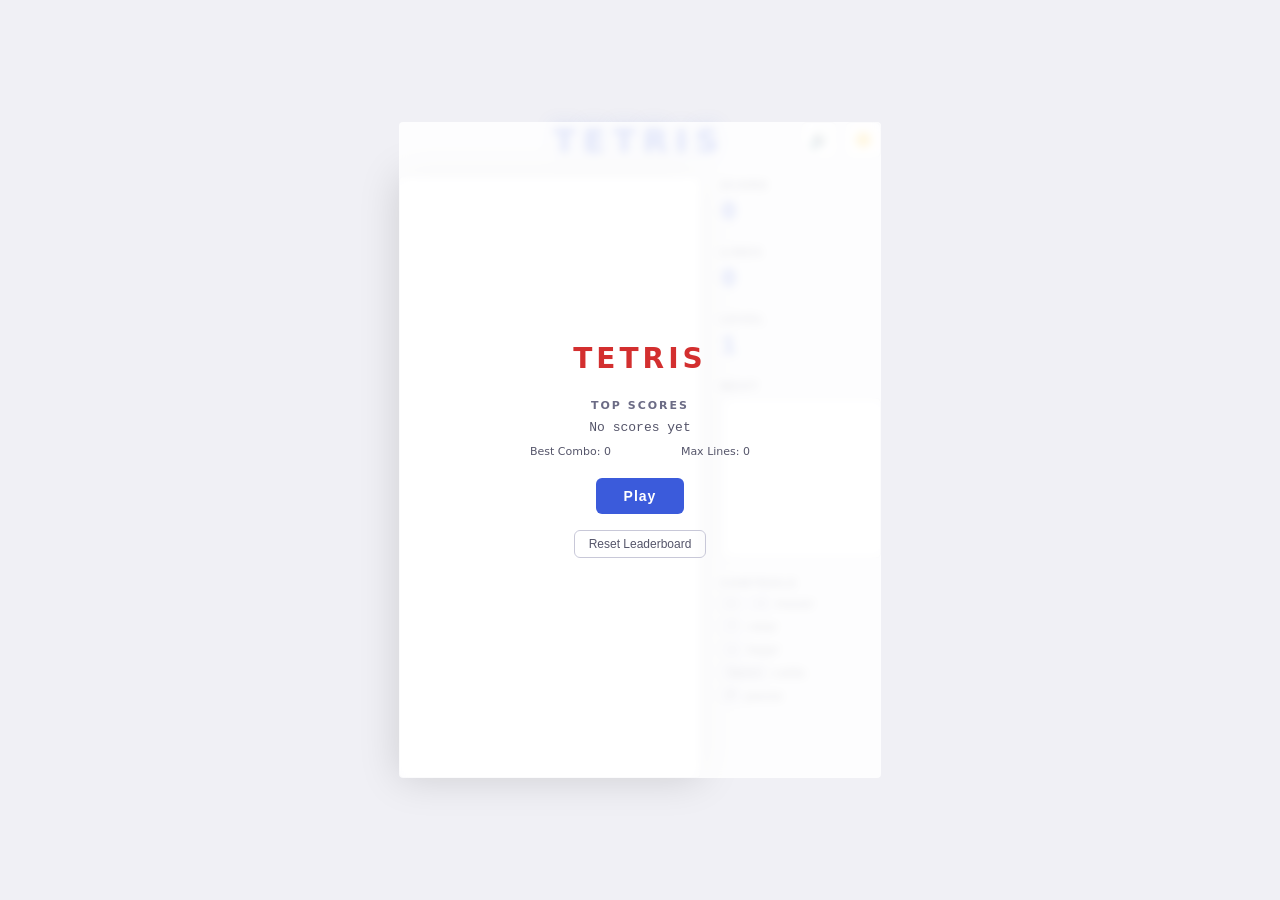
<file: index.html>
<!DOCTYPE html>
<html lang="es">
<head>
  <meta charset="UTF-8" />
  <meta name="viewport" content="width=device-width, initial-scale=1.0" />
  <title>Tetris</title>
  <link rel="stylesheet" href="style.css" />
  <script>
    (function () {
      var stored = localStorage.getItem('tetris-theme');
      var theme = stored || (window.matchMedia('(prefers-color-scheme: light)').matches ? 'light' : 'dark');
      document.documentElement.setAttribute('data-theme', theme);
    })();
  </script>
</head>
<body>
  <div class="wrapper">
    <button id="theme-toggle" class="theme-toggle" aria-label="Cambiar tema" title="Cambiar tema">🌙</button>
    <button id="mute-toggle" class="mute-toggle" aria-label="Silenciar sonido" title="Silenciar sonido">🔊</button>
    <h1 class="game-title">TETRIS</h1>
    <div class="game-container">
      <div class="board-wrap">
        <canvas id="board" width="300" height="600"></canvas>
        <div id="powerup-toast" class="powerup-toast"></div>
      </div>

      <aside class="panel">
        <div class="panel-section">
          <span class="label">SCORE</span>
          <span class="value" id="score">0</span>
        </div>
        <div class="panel-section">
          <span class="label">LINES</span>
          <span class="value" id="lines">0</span>
        </div>
        <div class="panel-section">
          <span class="label">LEVEL</span>
          <span class="value" id="level">1</span>
        </div>

        <div class="panel-section">
          <span class="label">NEXT</span>
          <canvas id="next-canvas" width="120" height="120"></canvas>
        </div>

        <div class="panel-section controls">
          <span class="label">CONTROLS</span>
          <ul>
            <li><kbd>←</kbd><kbd>→</kbd> mover</li>
            <li><kbd>↑</kbd> rotar</li>
            <li><kbd>↓</kbd> bajar</li>
            <li><kbd>Space</kbd> caída</li>
            <li><kbd>P</kbd> pausa</li>
          </ul>
        </div>
      </aside>
    </div>

    <div id="overlay" class="overlay hidden">
      <div class="overlay-box">
        <p id="overlay-title">GAME OVER</p>
        <p id="overlay-score"></p>
        <div id="leaderboard" class="leaderboard hidden">
          <p class="leaderboard-heading">TOP SCORES</p>
          <ol id="leaderboard-list"></ol>
          <p class="leaderboard-stats">
            <span>Best Combo: <span id="best-combo-value">0</span></span>
            <span>Max Lines: <span id="max-lines-value">0</span></span>
          </p>
        </div>
        <div id="name-entry" class="name-entry hidden">
          <input id="player-name-input" type="text" maxlength="12" placeholder="YOUR NAME" autocomplete="off" />
          <button id="submit-name-btn">Save</button>
        </div>
        <button id="restart-btn">Reiniciar</button>
        <button id="reset-scores-btn" class="reset-scores-btn hidden">Reset Leaderboard</button>
      </div>
    </div>
  </div>

  <script src="game.js"></script>
</body>
</html>
</file>
<file: style.css>
*, *::before, *::after {
  box-sizing: border-box;
  margin: 0;
  padding: 0;
}

:root {
  --bg: #0f0f17;
  --text: #e0e0e0;
  --title-color: #7aa2f7;
  --title-shadow: rgba(122, 162, 247, 0.5);
  --board-border: #2a2a3a;
  --board-bg: #1a1a25;
  --board-shadow: rgba(0, 0, 0, 0.6);
  --label-color: #555570;
  --value-color: #7aa2f7;
  --controls-color: #888;
  --kbd-bg: #22223a;
  --kbd-border: #3a3a5a;
  --kbd-color: #aaa;
  --overlay-bg: rgba(10, 10, 20, 0.75);
  --overlay-title-color: #e57373;
  --overlay-score-color: #7aa2f7;
  --restart-bg: #7aa2f7;
  --restart-color: #0f0f17;
  --restart-hover: #9bbdff;
  --grid-line: #22222e;
  --block-highlight: rgba(255, 255, 255, 0.12);
  --highscore-highlight-bg: rgba(122, 162, 247, 0.18);
  --highscore-highlight-color: #ffd54f;
  --input-bg: #1a1a25;
  --input-border: #3a3a5a;
}

[data-theme="light"] {
  --bg: #f0f0f5;
  --text: #24243a;
  --title-color: #3b5bdb;
  --title-shadow: rgba(59, 91, 219, 0.35);
  --board-border: #c8c8d8;
  --board-bg: #ffffff;
  --board-shadow: rgba(0, 0, 0, 0.15);
  --label-color: #6b6b85;
  --value-color: #3b5bdb;
  --controls-color: #55556a;
  --kbd-bg: #e4e4f0;
  --kbd-border: #c0c0d8;
  --kbd-color: #44445a;
  --overlay-bg: rgba(255, 255, 255, 0.85);
  --overlay-title-color: #d32f2f;
  --overlay-score-color: #3b5bdb;
  --restart-bg: #3b5bdb;
  --restart-color: #ffffff;
  --restart-hover: #5c7ce0;
  --grid-line: #d8d8e5;
  --block-highlight: rgba(0, 0, 0, 0.1);
  --highscore-highlight-bg: rgba(59, 91, 219, 0.12);
  --highscore-highlight-color: #b8860b;
  --input-bg: #ffffff;
  --input-border: #c0c0d8;
}

body {
  background: var(--bg);
  color: var(--text);
  font-family: system-ui, -apple-system, sans-serif;
  display: flex;
  align-items: center;
  justify-content: center;
  min-height: 100vh;
  user-select: none;
  transition: background 0.2s ease, color 0.2s ease;
}

.wrapper {
  position: relative;
}

.theme-toggle {
  position: absolute;
  top: 0;
  right: 0;
  width: 36px;
  height: 36px;
  display: flex;
  align-items: center;
  justify-content: center;
  background: var(--board-bg);
  border: 1px solid var(--board-border);
  border-radius: 6px;
  font-size: 18px;
  line-height: 1;
  cursor: pointer;
  transition: background 0.15s ease, border-color 0.15s ease;
}

.theme-toggle:hover {
  border-color: var(--title-color);
}

.mute-toggle {
  position: absolute;
  top: 0;
  right: 44px;
  width: 36px;
  height: 36px;
  display: flex;
  align-items: center;
  justify-content: center;
  background: var(--board-bg);
  border: 1px solid var(--board-border);
  border-radius: 6px;
  font-size: 18px;
  line-height: 1;
  cursor: pointer;
  transition: background 0.15s ease, border-color 0.15s ease;
}

.mute-toggle:hover {
  border-color: var(--title-color);
}

.game-title {
  text-align: center;
  font-size: 32px;
  font-weight: 800;
  letter-spacing: 8px;
  color: var(--title-color);
  margin-bottom: 16px;
  text-shadow: 0 0 20px var(--title-shadow);
}

.game-container {
  display: flex;
  gap: 20px;
  align-items: flex-start;
}

.board-wrap {
  position: relative;
}

#board {
  display: block;
  border: 1px solid var(--board-border);
  background: var(--board-bg);
  border-radius: 4px;
  box-shadow: 0 0 40px var(--board-shadow);
}

.powerup-toast {
  position: absolute;
  top: 16px;
  left: 50%;
  transform: translate(-50%, -8px);
  padding: 6px 16px;
  border-radius: 20px;
  background: var(--overlay-bg);
  backdrop-filter: blur(4px);
  color: var(--value-color);
  font-weight: 700;
  font-size: 14px;
  letter-spacing: 1px;
  white-space: nowrap;
  opacity: 0;
  pointer-events: none;
  transition: opacity 0.15s ease, transform 0.15s ease;
}

.powerup-toast.show {
  opacity: 1;
  transform: translate(-50%, 0);
}

/* ---- Panel lateral ---- */
.panel {
  width: 160px;
  display: flex;
  flex-direction: column;
  gap: 20px;
  padding-top: 4px;
}

.panel-section {
  display: flex;
  flex-direction: column;
  gap: 6px;
}

.label {
  font-size: 10px;
  letter-spacing: 2px;
  color: var(--label-color);
  font-weight: 600;
}

.value {
  font-family: 'Courier New', Courier, monospace;
  font-size: 26px;
  font-weight: 700;
  color: var(--value-color);
  letter-spacing: 1px;
}

#next-canvas {
  display: block;
  border: 1px solid var(--board-border);
  background: var(--board-bg);
  border-radius: 4px;
}

/* ---- Controles ---- */
.controls ul {
  list-style: none;
  display: flex;
  flex-direction: column;
  gap: 6px;
}

.controls li {
  font-size: 12px;
  color: var(--controls-color);
  display: flex;
  align-items: center;
  gap: 4px;
}

kbd {
  background: var(--kbd-bg);
  border: 1px solid var(--kbd-border);
  border-radius: 3px;
  padding: 1px 6px;
  font-size: 11px;
  font-family: inherit;
  color: var(--kbd-color);
}

/* ---- Overlay ---- */
.overlay {
  position: absolute;
  inset: 0;
  display: flex;
  align-items: center;
  justify-content: center;
  background: var(--overlay-bg);
  backdrop-filter: blur(4px);
  border-radius: 4px;
}

.overlay.hidden {
  display: none;
}

.overlay-box {
  text-align: center;
  display: flex;
  flex-direction: column;
  gap: 12px;
  align-items: center;
}

#overlay-title {
  font-size: 28px;
  font-weight: 800;
  letter-spacing: 4px;
  color: var(--overlay-title-color);
}

#overlay-score {
  font-family: 'Courier New', Courier, monospace;
  font-size: 14px;
  color: var(--overlay-score-color);
}

#restart-btn {
  margin-top: 8px;
  background: var(--restart-bg);
  color: var(--restart-color);
  border: none;
  border-radius: 6px;
  padding: 10px 28px;
  font-size: 14px;
  font-weight: 700;
  cursor: pointer;
  letter-spacing: 1px;
  transition: background 0.15s;
}

#restart-btn:hover {
  background: var(--restart-hover);
}

/* ---- Leaderboard ---- */
.leaderboard {
  width: 220px;
  text-align: left;
}

.leaderboard.hidden {
  display: none;
}

.leaderboard-heading {
  font-size: 11px;
  letter-spacing: 2px;
  color: var(--label-color);
  font-weight: 700;
  text-align: center;
  margin-bottom: 6px;
}

#leaderboard-list {
  list-style: decimal inside;
  display: flex;
  flex-direction: column;
  gap: 4px;
  font-family: 'Courier New', Courier, monospace;
  font-size: 13px;
}

#leaderboard-list li {
  display: flex;
  justify-content: space-between;
  padding: 2px 6px;
  border-radius: 4px;
  color: var(--text);
}

#leaderboard-list li.leaderboard-highlight {
  background: var(--highscore-highlight-bg);
  color: var(--highscore-highlight-color);
  font-weight: 700;
}

#leaderboard-list li.leaderboard-empty {
  justify-content: center;
  list-style: none;
  color: var(--controls-color);
}

.leaderboard-stats {
  display: flex;
  justify-content: space-between;
  font-size: 11px;
  color: var(--controls-color);
  margin-top: 8px;
}

/* ---- Name entry ---- */
.name-entry {
  display: flex;
  gap: 8px;
}

.name-entry.hidden {
  display: none;
}

#player-name-input {
  background: var(--input-bg);
  border: 1px solid var(--input-border);
  border-radius: 4px;
  color: var(--text);
  padding: 6px 10px;
  font-size: 13px;
  width: 120px;
}

#submit-name-btn {
  background: var(--restart-bg);
  color: var(--restart-color);
  border: none;
  border-radius: 6px;
  padding: 6px 14px;
  font-size: 13px;
  font-weight: 700;
  cursor: pointer;
  transition: background 0.15s;
}

#submit-name-btn:hover {
  background: var(--restart-hover);
}

/* ---- Reset leaderboard ---- */
.reset-scores-btn {
  margin-top: 4px;
  background: transparent;
  color: var(--controls-color);
  border: 1px solid var(--board-border);
  border-radius: 6px;
  padding: 6px 14px;
  font-size: 12px;
  cursor: pointer;
  transition: border-color 0.15s, color 0.15s;
}

.reset-scores-btn.hidden {
  display: none;
}

.reset-scores-btn:hover {
  border-color: var(--overlay-title-color);
  color: var(--overlay-title-color);
}
</file>
